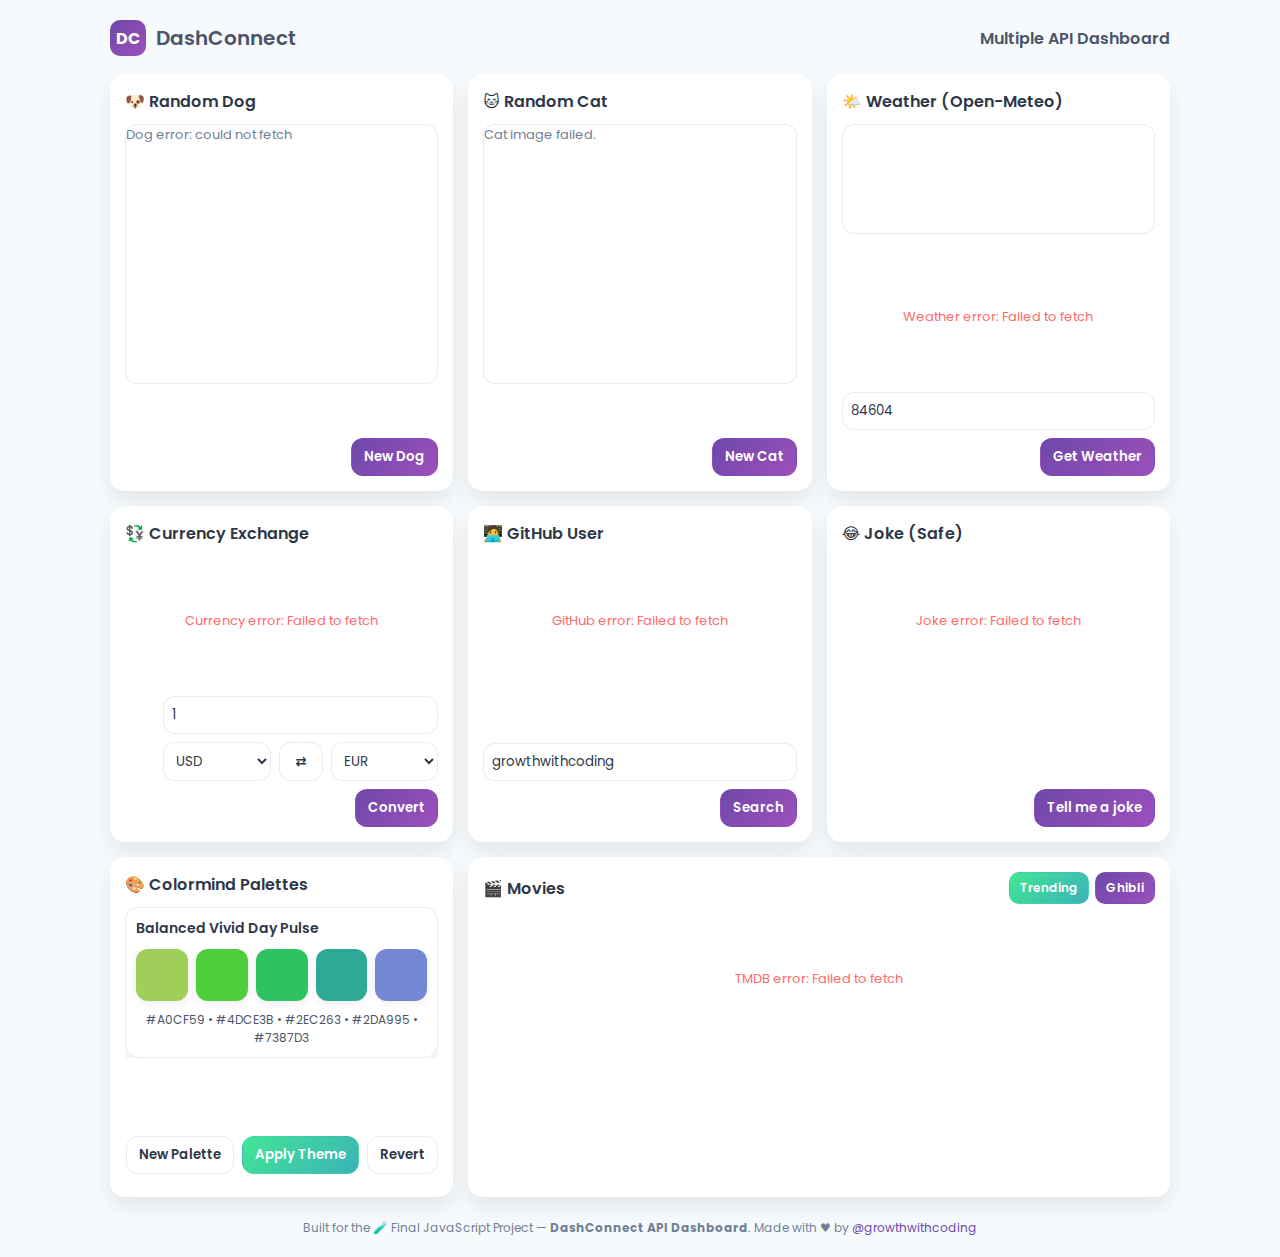
<file: index.html>
<!doctype html>
<html lang="en">
<head>
  <meta charset="UTF-8"/>
  <meta name="viewport" content="width=device-width, initial-scale=1.0"/>
  <title>DashConnect — API Dashboard</title>
  <link rel="stylesheet" href="styles.css"/>
</head>
<body>
  <div class="dashboard-container">
    <header class="dashboard-header">
      <div class="brand">
        <div class="brand-icon" aria-hidden="true">DC</div>
        <h1 class="brand-name">DashConnect</h1>
      </div>
      <div class="tagline">Multiple API Dashboard</div>
    </header>

    <main class="grid">
      <!-- 1) Dog -->
      <section class="widget" id="w-dog">
        <h2 class="widget-title">🐶 Random Dog</h2>
        <div class="media-box">
          <div id="dog-img" class="media-img skeleton"></div>
        </div>
        <div class="controls">
          <button class="btn primary" id="dog-btn">New Dog</button>
        </div>
      </section>

      <!-- 2) Cat -->
      <section class="widget" id="w-cat">
        <h2 class="widget-title">🐱 Random Cat</h2>
        <div class="media-box">
          <div id="cat-img" class="media-img skeleton"></div>
        </div>
        <div class="controls">
          <button class="btn primary" id="cat-btn">New Cat</button>
        </div>
      </section>

      <!-- 3) Weather -->
      <section class="widget" id="w-weather">
        <h2 class="widget-title">🌤️ Weather (Open-Meteo)</h2>

        <!-- NEW: dynamic graphic goes here -->
        <div id="weather-graphic" class="weather-graphic" aria-hidden="true"></div>

        <div class="content" id="weather-content">
          <div class="muted">Enter a US ZIP and click <b>Get Weather</b>.</div>
        </div>
        <div class="controls">
          <input id="weather-zip" class="input" type="text" inputmode="numeric"
                 autocomplete="postal-code" placeholder="ZIP code (US)"
                 aria-label="ZIP code" maxlength="5" pattern="\d{5}"/>
          <button class="btn primary" id="weather-btn">Get Weather</button>
        </div>
      </section>

      <!-- 4) Currency -->
      <section class="widget" id="w-currency">
        <h2 class="widget-title">💱 Currency Exchange</h2>
        <div class="content" id="currency-content">
          <div class="muted">Enter an amount & currencies, then <b>Convert</b>.</div>
        </div>
        <div class="controls cur-grid">
          <input id="cur-amount" type="number" step="0.01" class="input" value="1"/>
          <div class="cur-row">
            <select id="cur-from" class="input">
              <option>USD</option><option>EUR</option><option>GBP</option><option>JPY</option><option>AUD</option>
              <option>CAD</option><option>CHF</option><option>CNY</option><option>INR</option><option>MXN</option>
            </select>
            <button class="btn icon" id="cur-swap" title="Swap">⇄</button>
            <select id="cur-to" class="input">
              <option>EUR</option><option>USD</option><option>GBP</option><option>JPY</option><option>AUD</option>
              <option>CAD</option><option>CHF</option><option>CNY</option><option>INR</option><option>MXN</option>
            </select>
          </div>
          <button class="btn primary cur-submit" id="cur-btn">Convert</button>
        </div>
      </section>

      <!-- 5) GitHub -->
      <section class="widget" id="w-github">
        <h2 class="widget-title">🧑‍💻 GitHub User</h2>
        <div class="content" id="github-content">
          <div class="muted">Search a GitHub username.</div>
        </div>
        <div class="controls gh-search">
          <input id="gh-user" class="input" placeholder="e.g., octocat"/>
          <button class="btn primary" id="gh-btn">Search</button>
        </div>
      </section>

      <!-- 6) Joke -->
      <section class="widget" id="w-joke">
        <h2 class="widget-title">😂 Joke (Safe)</h2>
        <div class="content" id="joke-content">
          <div class="muted">Press for a joke.</div>
        </div>
        <div class="controls">
          <button class="btn primary" id="joke-btn">Tell me a joke</button>
        </div>
      </section>

      <!-- 7) Colormind (fixed height card) -->
      <section class="widget palette-fixed" id="w-palette">
        <h2 class="widget-title">🎨 Colormind Palettes</h2>
        <div id="palette-list" class="palettes">
          <div class="skeleton" style="height:120px"></div>
        </div>
        <div class="controls">
          <button class="btn" id="palette-refresh">New Palette</button>
          <button class="btn alt" id="palette-apply">Apply Theme</button>
          <button class="btn" id="palette-revert">Revert</button>
          <span id="theme-msg" class="muted"></span>
        </div>
      </section>

      <!-- 8) Movies (spans two columns next to Palette; full width on small screens) -->
      <section class="widget wide" id="w-movies">
        <h2 class="widget-title with-actions">
          <span>🎬 Movies</span>
          <span class="title-actions">
            <button class="btn alt" id="btn-trending" title="Load TMDB Trending">Trending</button>
            <button class="btn primary" id="btn-ghibli" title="Use Ghibli (no key)">Ghibli</button>
          </span>
        </h2>
        <div class="content" id="movies-content">
          <div class="skeleton" style="height:180px"></div>
        </div>
      </section>
    </main>

    <footer class="credit small">
      Built for the 🧪 Final JavaScript Project — <strong>DashConnect API Dashboard</strong>. Made with ♥ by
      <a href="https://github.com/growthwithcoding" target="_blank" rel="noopener">@growthwithcoding</a>
    </footer>
  </div>

  <script src="app.js"></script>
</body>
</html>
</file>
<file: styles.css>
@import url('https://fonts.googleapis.com/css2?family=Poppins:wght@300;400;500;600;700&display=swap');

/* ---------------------- THEME TOKENS ---------------------- */
:root{
  --primary-gradient: linear-gradient(135deg,#6e48aa 0%,#9d50bb 100%);
  --secondary-gradient: linear-gradient(135deg,#42e695 0%,#3bb2b8 100%);
  --accent-gradient: linear-gradient(135deg,#f6d365 0%,#fda085 100%);
  --danger-gradient: linear-gradient(135deg,#ff6b6b 0%,#ff8e8e 100%);
  --success-gradient: linear-gradient(135deg,#0ba360 0%,#3cba92 100%);

  --card-bg: rgba(255,255,255,.9);
  --card-shadow: 0 10px 20px rgba(0,0,0,.08);

  --text-primary:#2d3748;
  --text-secondary:#4a5568;
  --text-muted:#718096;

  --border-color: rgba(226,232,240,.8);
  --surface:#fff;

  /* Dynamic text colors for solid gradient buttons (kept readable after theme apply) */
  --btn-primary-fg: #ffffff;
  --btn-alt-fg: #ffffff;

  /* Dynamic accents updated by JS when theme is applied */
  --link-fg: #6e48aa;
  --header-fg: var(--text-secondary);
  --footer-fg: var(--text-muted);

  /* Unify Dog/Cat media height (tunable per breakpoint) */
  --media-height: 260px;
}

/* Responsive media height for small screens */
@media (max-width: 900px){
  :root{ --media-height: 220px; }
}
@media (max-width: 560px){
  :root{ --media-height: 180px; }
}

/* ---------------------- BASE ---------------------- */
*{margin:0;padding:0;box-sizing:border-box;font-family:Poppins,system-ui,-apple-system,Segoe UI,Roboto,Arial,sans-serif}
body{background:#f7fafc;color:var(--text-primary);overflow-x:hidden;min-height:100vh;display:flex;flex-direction:column}

.dashboard-container{max-width:1100px;width:100%;margin:0 auto;padding:20px;display:flex;flex-direction:column;gap:18px}

/* ---------------------- HEADER ---------------------- */
.dashboard-header{display:flex;align-items:center;gap:12px}
.brand{display:flex;align-items:center;gap:10px}
.brand-icon{width:36px;height:36px;border-radius:10px;background:var(--primary-gradient);display:grid;place-items:center;color:#fff;font-weight:700}
.brand-name{font-size:20px;font-weight:600;color:var(--header-fg)}
.tagline{margin-left:auto;color:var(--header-fg);font-weight:600;white-space:nowrap}

/* ---------------------- GRID + WIDGETS ---------------------- */
.grid{display:grid;grid-template-columns:repeat(auto-fit,minmax(280px,1fr));gap:15px}
.widget{background:var(--card-bg);border-radius:15px;padding:15px;box-shadow:var(--card-shadow);display:flex;flex-direction:column;gap:10px;min-height:240px}
.widget-title{font-size:16px;font-weight:600;color:var(--text-primary)}
.content{min-height:130px;display:grid;place-items:center;text-align:center}

/* Movies should span 2 columns on wider screens, full width on narrow */
.widget.wide{grid-column:span 2}
@media (max-width: 900px){
  .widget.wide{grid-column:1 / -1}
}

/* Title with right-aligned actions (Movies) */
.widget-title.with-actions{display:flex;align-items:center;gap:10px}
.widget-title.with-actions .title-actions{margin-left:auto;display:flex;gap:6px;align-items:center}
.widget-title.with-actions .title-actions .btn{padding:6px 10px;font-size:12px;border-radius:10px}
.widget-title.with-actions .title-actions select{
  padding:6px 10px;font-size:12px;border-radius:10px;border:1px solid var(--border-color);background:#fff;color:var(--text-primary);
}

/* ---------------------- WEATHER GRAPHIC ---------------------- */
.weather-graphic{
  width:100%;
  height:110px;
  border:1px solid var(--border-color);
  border-radius:12px;
  background:linear-gradient(180deg,rgba(255,255,255,.6),rgba(255,255,255,.9));
  display:grid;
  place-items:center;
  margin-bottom:8px;
  overflow:hidden;
}
.weather-graphic .wg-emoji{
  font-size:46px; line-height:1;
}
.weather-graphic .wg-svg{ width:90%; height:auto; display:block }

/* ---------------------- MEDIA BOXES (Dog/Cat same size) ---------------------- */
.media-box{
  width:100%;
  height: var(--media-height);
  border:1px solid var(--border-color);
  border-radius:12px;
  overflow:hidden;
  background:#fff;
  display:grid;             /* allows child to fill */
}
.media-img,
.media-img.skeleton{        /* skeleton must not change height */
  width:100%;
  height:100% !important;
  grid-area:1 / 1;
}
.media-img img{
  width:100%;
  height:100%;
  object-fit:cover;         /* fill frame */
  object-position:center;
  display:block;
}

/* ---------------------- CONTROLS / BUTTONS / INPUTS ---------------------- */
/* All action rows anchored to bottom-right (cards) */
.controls{display:flex;gap:8px;flex-wrap:wrap;margin-top:auto;justify-content:flex-end;align-items:center}

.btn{
  border:1px solid var(--border-color);
  background:#fff;
  color:var(--text-primary);
  padding:8px 12px;
  border-radius:12px;
  font-weight:600;
  cursor:pointer;
  transition:transform .08s ease, box-shadow .12s ease, opacity .12s ease;
}
.btn:hover{transform:translateY(-1px);box-shadow:0 4px 12px rgba(0,0,0,.08)}
.btn:active{transform:translateY(0)}
.btn[disabled]{opacity:.6;cursor:not-allowed}

/* Darker, solid gradient buttons that adapt to theme */
.btn.primary{
  background: var(--primary-gradient);
  color: var(--btn-primary-fg);
  border-color: transparent;
}
.btn.alt{
  background: var(--secondary-gradient);
  color: var(--btn-alt-fg);
  border-color: transparent;
}

.btn.icon{width:44px;display:grid;place-items:center}

.input, select{
  width:100%;
  background:#fff;
  color:var(--text-primary);
  border:1px solid var(--border-color);
  border-radius:12px;
  padding:8px;
}
.input:focus, select:focus{
  outline:none;border-color:rgba(110,72,170,.35);box-shadow:0 0 0 4px rgba(110,72,170,.10)
}

.muted{color:var(--text-muted);font-size:13px}

/* ---------------------- SKELETON ---------------------- */
.skeleton{position:relative;overflow:hidden;background:#edf2f7;border-radius:12px;width:100%;height:140px}
.skeleton::after{content:'';position:absolute;inset:0;background:linear-gradient(90deg,transparent,rgba(255,255,255,.55),transparent);animation:shimmer 1.2s infinite}
@keyframes shimmer{0%{transform:translateX(-100%)}100%{transform:translateX(100%)}}

/* ---------------------- FOOTER + LINKS ---------------------- */
.credit.small{margin:4px auto 0;text-align:center;color:var(--footer-fg);font-size:12px}
a{color:var(--link-fg);text-decoration:none}
a:hover{text-decoration:underline}

/* ---------------------- CURRENCY LAYOUT ---------------------- */
.cur-grid{ display:grid; grid-template-areas: "amount" "row" "submit"; gap:8px}
#cur-amount{grid-area:amount}
.cur-row{grid-area:row;display:grid;grid-template-columns:1fr 44px 1fr;gap:8px}
.cur-submit{grid-area:submit;justify-self:end}

/* ---------------------- GITHUB SEARCH ---------------------- */
.gh-search{margin-top:auto;justify-content:flex-end}

/* ---------------------- MOVIES GRID ---------------------- */
.movies{display:grid;grid-template-columns:repeat(auto-fill,minmax(140px,1fr));gap:10px;width:100%}
.movie-card{border:1px solid var(--border-color);border-radius:12px;overflow:hidden;background:#fff;display:flex;flex-direction:column}
.movie-card img{width:100%;aspect-ratio:2/3;object-fit:cover;display:block}
.movie-card .mc-body{padding:8px;font-size:13px}

/* ---------------------- PALETTES (fixed card size) ---------------------- */
.palettes{display:grid;grid-template-columns:repeat(auto-fit,minmax(220px,1fr));gap:12px;width:100%}
.palette-card{background:var(--surface);border:1px solid var(--border-color);border-radius:14px;box-shadow:var(--card-shadow);padding:10px;display:flex;flex-direction:column;gap:10px}
.palette-title{font-weight:600;font-size:14px}
.swatches{display:grid;grid-template-columns:repeat(5,1fr);gap:8px}
.swatch{position:relative;height:52px;border-radius:12px;box-shadow:0 2px 8px rgba(0,0,0,.08);cursor:pointer}
.swatch:hover .copy{opacity:1}
.copy{position:absolute;right:6px;top:6px;background:rgba(255,255,255,.85);border-radius:8px;padding:2px 6px;font-size:12px;border:1px solid var(--border-color);opacity:.0;transition:opacity .15s}
.hex{font-size:12px;color:var(--text-secondary);text-align:center}

/* Keep the Colormind card the SAME SIZE, regardless of movies quantity */
.palette-fixed{min-height:340px;max-height:340px;display:flex;flex-direction:column}
.palette-fixed .palettes{max-height:180px;overflow:hidden}
.palette-fixed .controls{margin-top:auto}

/* Theme preview ring around Apply button after applied */
#palette-apply.applied{box-shadow:0 0 0 3px rgba(66,230,149,.35)}
</file>
